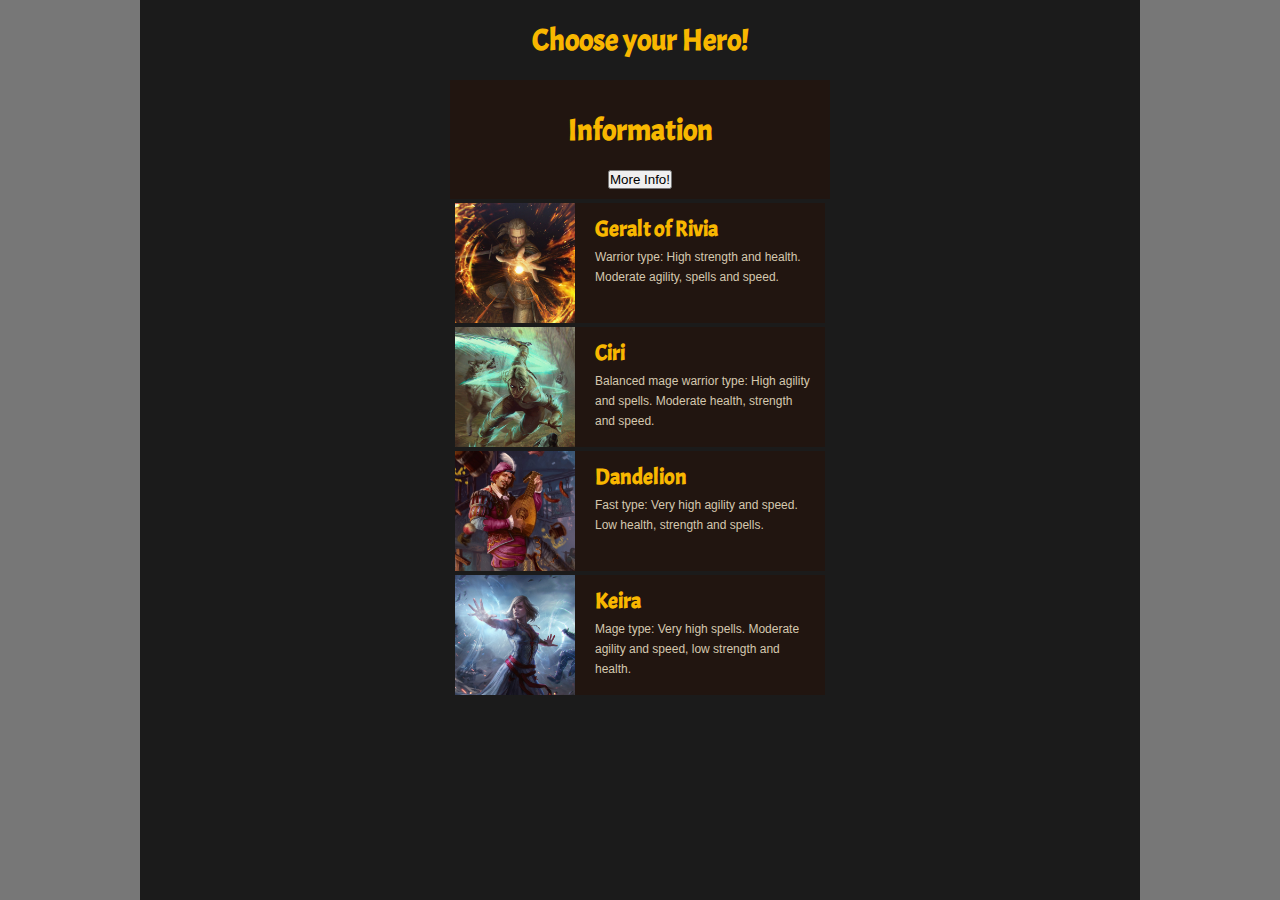
<file: index.html>
<!DOCTYPE html>
<html>
<head>
    <meta charset="utf-8" />
    <title>Game Home</title>
    <meta name="viewport" content="width=device-width, initial-scale=1">
    <link rel="stylesheet" href="https://fonts.googleapis.com/css?family=Acme">
    <link rel="stylesheet" href="css/style-global.css">
    <link rel="stylesheet" href="css/style-home.css">
</head>
<body>

    <div class="wrapper">

        <h2 class="title">Choose your Hero!</h2>

        <div class="info">
            <h2 class="title">Information</h2>
            <button onclick="ViewManager.loadInfo()">More Info!</button>
        </div>

        <div class="interface">
            <a href="index-arena.html" onClick="GameManager.startGame('Geralt')">
                <img src="img/player/geralt.jpg" alt="geralt">
                <div>
                    <h3 class="character-name">Geralt of Rivia</h3>
                    <p class="character-text">Warrior type: High strength and health. Moderate agility, spells and speed.</p>
                </div>
            </a>
            <a href="index-arena.html" onClick="GameManager.startGame('Ciri')">
                <img src="img/player/ciri.jpg" alt="ciri">
                <div>
                    <h3 class="character-name">Ciri</h3>
                    <p class="character-text">Balanced mage warrior type: High agility and spells. Moderate health, strength and speed.</p>
                </div>
            </a>
            <a href="index-arena.html" onClick="GameManager.startGame('Dandelion')">
                <img src="img/player/dandelion.jpg" alt="dandelion">
                <div>
                    <h3 class="character-name">Dandelion</h3>
                    <p class="character-text">Fast type: Very high agility and speed. Low health, strength and spells.</p>
                </div>
            </a>
            <a href="index-arena.html" onClick="GameManager.startGame('Keira')">
                <img src="img/player/keira.jpg" alt="keira">
                <div>
                    <h3 class="character-name">Keira</h3>
                    <p class="character-text">Mage type: Very high spells. Moderate agility and speed, low strength and health.</p>
                </div>
            </a>
        </div>

    </div>

</body>
<script src="js/view-manager.js"></script>
<script src="js/game-manager.js"></script>
<script src="js/character.js"></script>
<script src="js/player.js"></script>
<script src="js/enemy.js"></script>
<script src="js/utility.js"></script>
</html>
</file>
<file: css/style-global.css>
/*** GENERAL ***/

img {
    width: 160px;
}

* {
    margin: 0;
    padding: 0;
    text-decoration: none;
}

body {
    background-color: #777;
}

.wrapper {
    height: 100vh;
    display: flex;
    flex-direction: column;
    flex-wrap: nowrap;
    align-items: center; /* centering items about the vertical axis */
    justify-content: flex-start; /* vertical spacing between items */

    width: 1000px;
    margin: 0 auto; /* centering horizontally (i.e. auto), and 0 centering for the vertical */
    background-color: #1b1b1b
}

.title {
    font-family: 'Acme', sans-serif;
    font-size: 30px;
    color: #f8b700;
}


/*** CHARACTER ***/

.character-name {
    font-family: 'Acme', sans-serif;
    font-size: 22px;
    color: #f8b700;
    padding: 12px 0 4px;
}

.character-text {
    font-family: arial;
    font-size: 12px;
    color: #d5c8af;
    line-height: 20px;
}
</file>
<file: css/style-home.css>
/*** HEADER ***/

.wrapper h2 {
    line-height: 80px;
}

/*** INFO ***/
.info {
    width: 340px;
    padding: 10px 20px 10px 20px;
    text-align: center;
    background-color: #211510;
}

.info h2 {
    text-align: center;
}

.info p {
    padding: 20px 0 20px 0;
    font-family: arial;
    font-size: 12px;
    color: #d5c8af;
    line-height: 20px;
    text-align: center;
}


/*** INTERFACE ***/

.interface {
    padding: 0;
    width: 100%;
    height: 500px;
    display: flex;
    flex-wrap: wrap;
    justify-content: space-evenly;
    flex-direction: column;
    align-items: center;
}

.interface a {
    display: flex;
    flex-wrap: nowrap;
    flex-direction: row;
}

.interface img {
    width: 120px;
    height: 120px;
}

.interface div {
    width: 220px;
    padding: 0 10px 0 20px;
    background-color: #211510;
}

.interface a:hover div {
    background-color: #3c1d3d;
}
</file>
